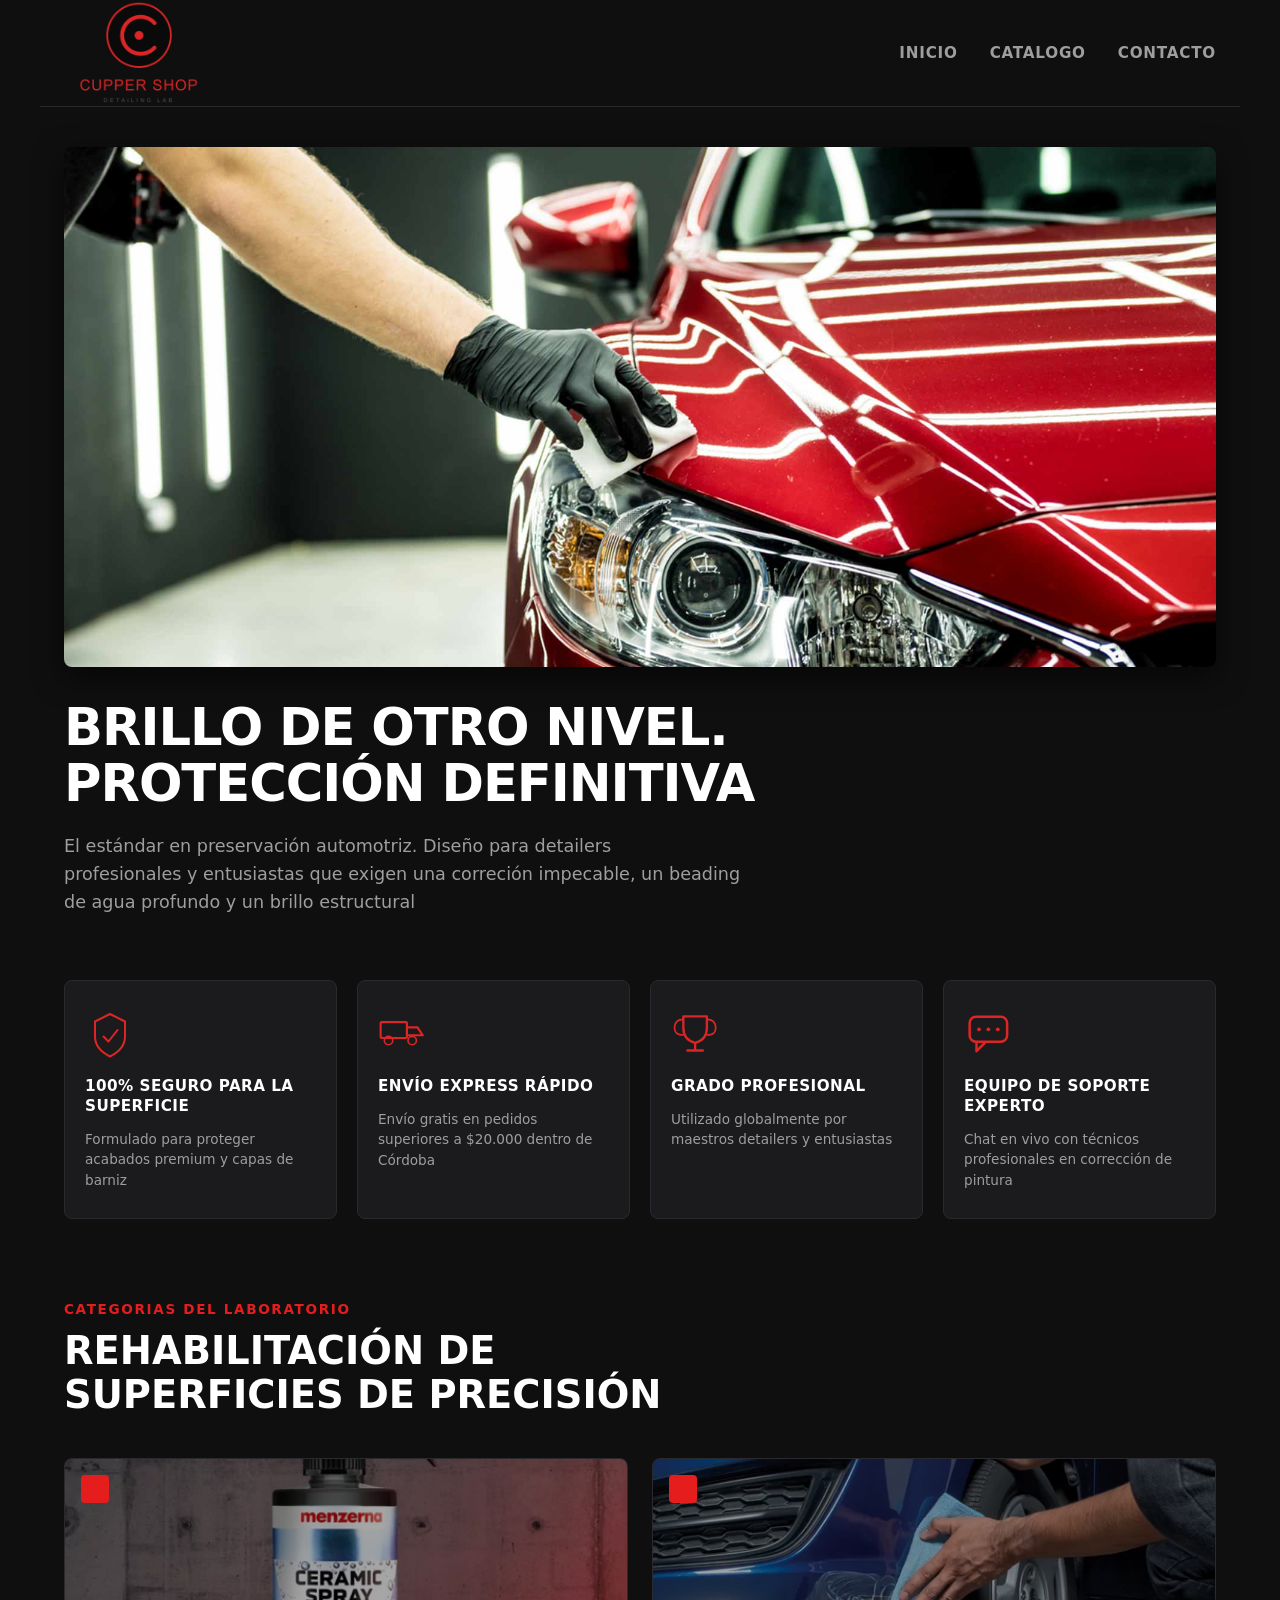
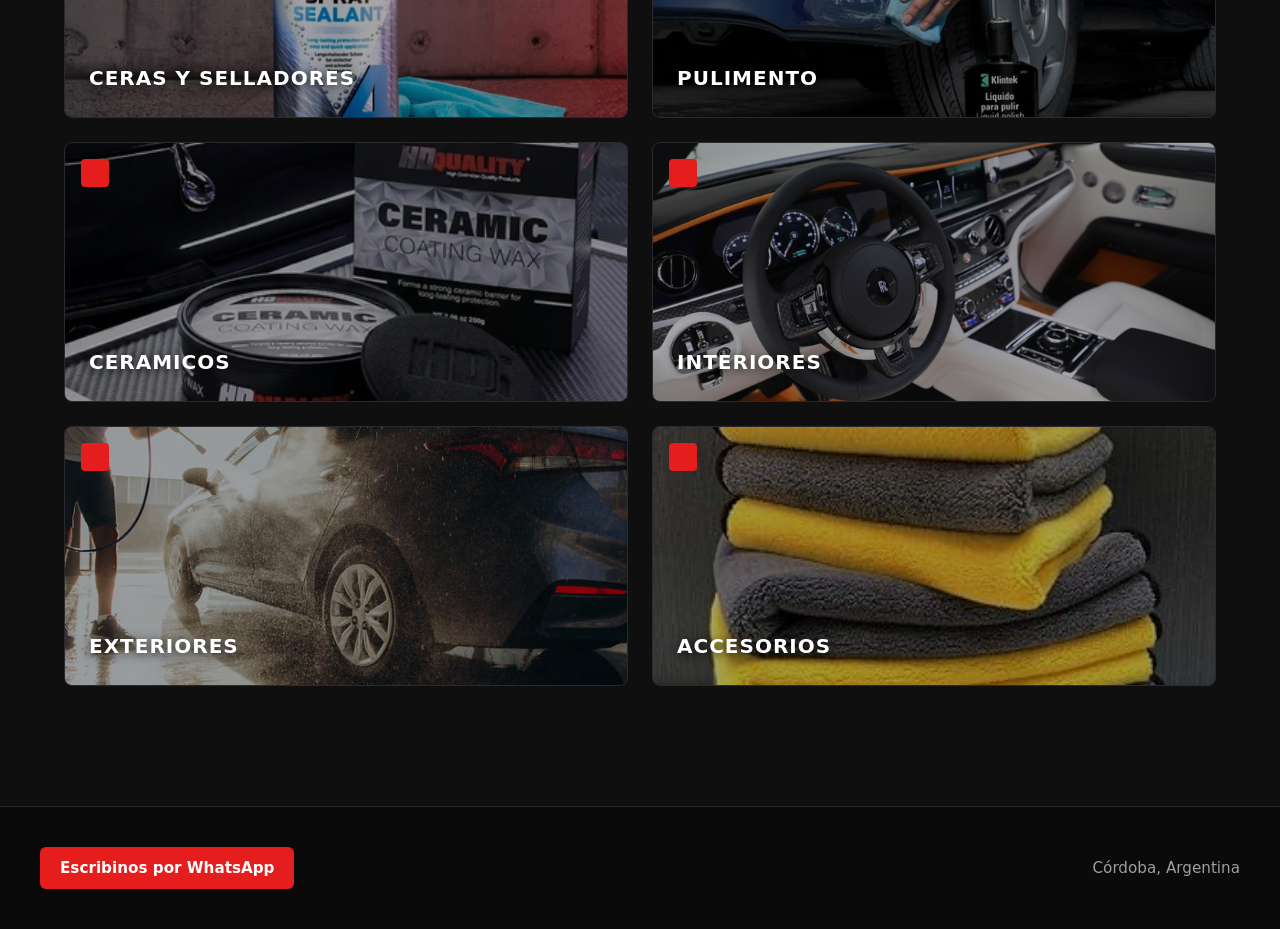
<file: index.html>
<!DOCTYPE html>
<html lang="es">

<head>
    <meta charset="UTF-8">
    <meta name="viewport" content="width=device-width, initial-scale=1.0">
    <title>Cupper Shop Detail | Inicio</title>
    <link rel="stylesheet" href="recursos/css/index.css">
</head>

<body>
    <header class="cabecera-principal">
        <a href="./index.html">
            <img src="./recursos/imagenes/logo.png" alt="logo Cupper Shop Detail" width="150">
        </a>

        <nav aria-label="Menú principal">
            <a href="./index.html">Inicio</a>
            <a href="./catalogo.html">Catalogo</a>
            <a href="./contacto.html">Contacto</a>
        </nav>
    </header>

    <main class="contenido_principal">
        <img src="./recursos/imagenes/car_detailing.jpg" alt="Detailer con guantes puliendo la optica de un auto rojo" width="1000">
        <h1>BRILLO DE OTRO NIVEL.<br>PROTECCIÓN DEFINITIVA</h1>

        <p>El estándar en preservación automotriz. Diseño para detailers<br>
            profesionales y entusiastas que exigen una correción impecable, un beading<br>
            de agua profundo y un brillo estructural
        </p>
        <section >
            <article class="a1">
                <img src="./recursos/imagenes/icono-seguridad.svg" alt="" width="50">
                <h2>100% SEGURO PARA LA SUPERFICIE</h2>
                <p>Formulado para proteger acabados premium y capas de barniz</p>
            </article>
            <article class="a2">
                <img src="./recursos/imagenes/icono-envio.svg" alt="" width="50">
                <h2>ENVÍO EXPRESS RÁPIDO</h2>
                <p>Envío gratis en pedidos superiores a $20.000 dentro de Córdoba</p>
            </article>
            <article class="a3">
                <img src="./recursos/imagenes/icono-profesional.svg" alt="" width="50">
                <h2>GRADO PROFESIONAL</h2>
                <p>Utilizado globalmente por maestros detailers y entusiastas</p>
            </article>
            <article class="a4">
                <img src="./recursos/imagenes/icono-soporte.svg" alt="" width="50">
                <h2>EQUIPO DE SOPORTE EXPERTO</h2>
                <p>Chat en vivo con técnicos profesionales en corrección de pintura</p>
            </article>
        </section>

        <section>
            <P>Categorias del Laboratorio</P>
            <h2>REHABILITACIÓN DE<BR>
                SUPERFICIES DE PRECISIÓN</h2>
            <article class="Ceras-selladores">
                <a href="./catalogo.html?categoria=Ceras+y+selladores">
                    <img src="./recursos/imagenes/sellador.png" alt="Rociador de sellador cerámico junto a un paño de microfibra" width="150">
                </a>
                <h3>Ceras y selladores</h3>
            </article>
            <article class="pulimiento">
                <a href="./catalogo.html">
                    <img src="./recursos/imagenes/pulimento.png" alt="Aplicando pulimento en la carrocería de un auto azul" width="150">
                </a>
                <h3>Pulimento</h3>
            </article>
            <article class="ceramicos">
                <a href="./catalogo.html">
                    <img src="./recursos/imagenes/ceramico.png" alt="Lata de recubrimiento cerámico sobre el baúl de un auto" width="150">
                </a>
                <h3>Ceramicos</h3>
            </article>
            <article class="interiores">
                <a href="./catalogo.html?categoria=Interiores">
                    <img src="./recursos/imagenes/interiores.png" alt="Interior de un auto con tablero y volante detallados" width="150">
                </a>
                <h3>Interiores</h3>
            </article>
            <article class="exteriores">
                <a href="./catalogo.html?categoria=Exteriores">
                    <img src="./recursos/imagenes/exterior.png" alt="Persona lavando el exterior de un auto" width="150">
                </a>
                <h3>Exteriores</h3>
            </article>
            <article class="accesorios">
                <a href="./catalogo.html">
                    <img src="./recursos/imagenes/accesorios.png" alt="Pila de paños de microfibra grises y amarillos" width="150">
                </a>
                <h3>Accesorios</h3>
            </article>

        </section>

    </main>

    <footer class="pie-principal">
        <ul>
            <li>
                
             <a class="contacto-whatsapp" href="https://wa.me?tel=1111111" aria-label="ir a whatsapp">  Escribinos por WhatsApp</a>
              
            </li>
            <li>
                Córdoba, Argentina
            </li>
        </ul>
    </footer>
</body>

</html>
</file>
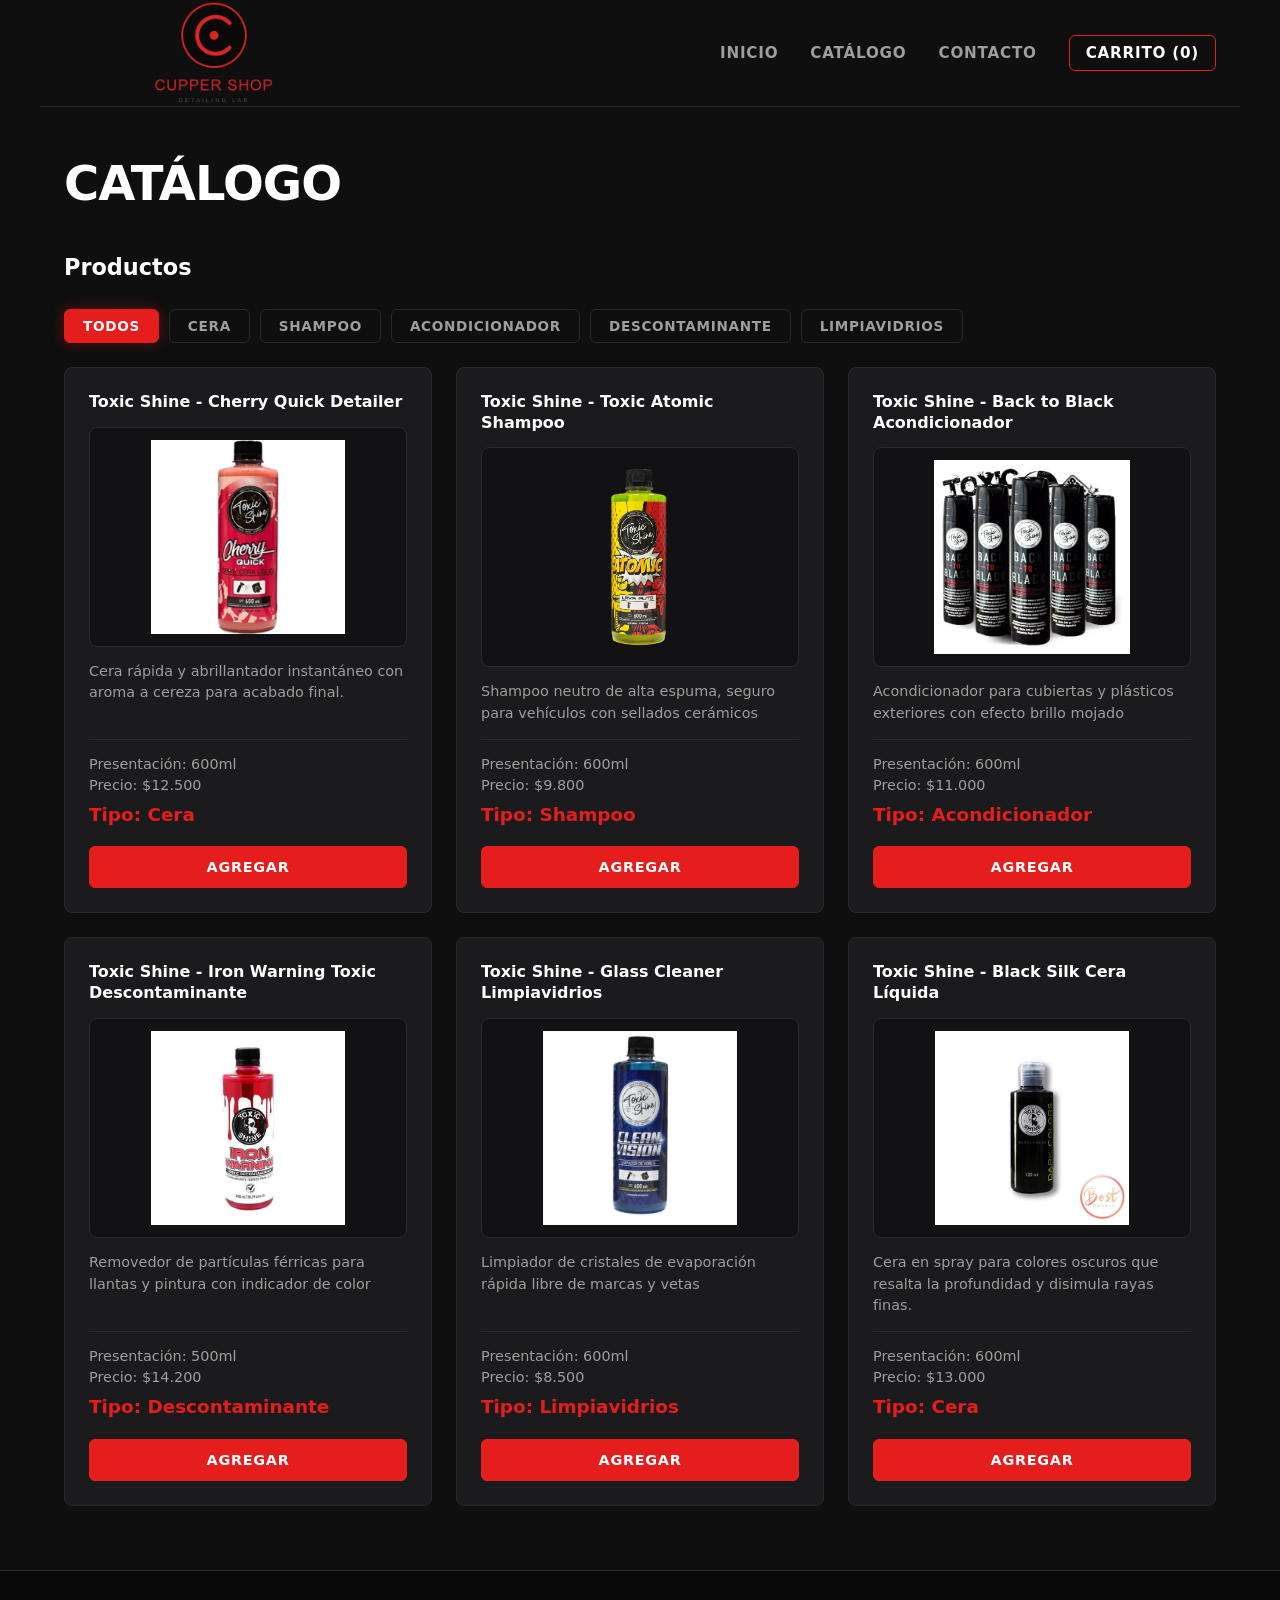
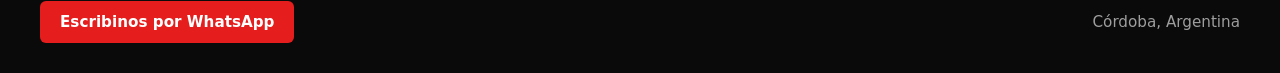
<file: catalogo.html>
<!DOCTYPE html>
<html lang="es">

<head>
    <meta charset="UTF-8">
    <meta name="viewport" content="width=device-width, initial-scale=1.0">
    <title>Cupper Shop Detail | Catálogo</title>
    <link rel="stylesheet" href="recursos/css/catalogo.css">
    <link rel="stylesheet" href="recursos/css/carrito.css">
    <script type="module" src="./recursos/js/index.js"> </script>
</head>

<body>
    <header class="cabecera-principal">
        <a href="./index.html">
            <img src="./recursos/imagenes/logo.png" alt="Logo Cupper Shop Detail" width="150">           
        </a>

        <nav>
            <a href="./index.html">Inicio</a>
            <a href="./catalogo.html">Catálogo</a>
            <a href="./contacto.html">Contacto</a>
             <button type="button" id="btn-carro" class="carrito">
                Carrito (<span id="contador">0</span>)
            </button>
        </nav>
    </header>

    <main class="contenido_principal">
        <h1>Catálogo</h1>

        <section>
            <h2>Productos</h2>
         <div id="filtros" role="group" aria-label="Filtrar productos por tipo"></div>
         <div id="contenedor-productos"></div>
        </section>
    </main>

    <footer>
        <ul>
            <li>
                <a class="contacto-whatsapp" href="https://wa.me?tel=3512288861" aria-label="ir a whatsapp"> Escribinos por
                    WhatsApp</a>
            </li>
            <li>
                Córdoba, Argentina
            </li>
        </ul>
    </footer>
</body>
</file>
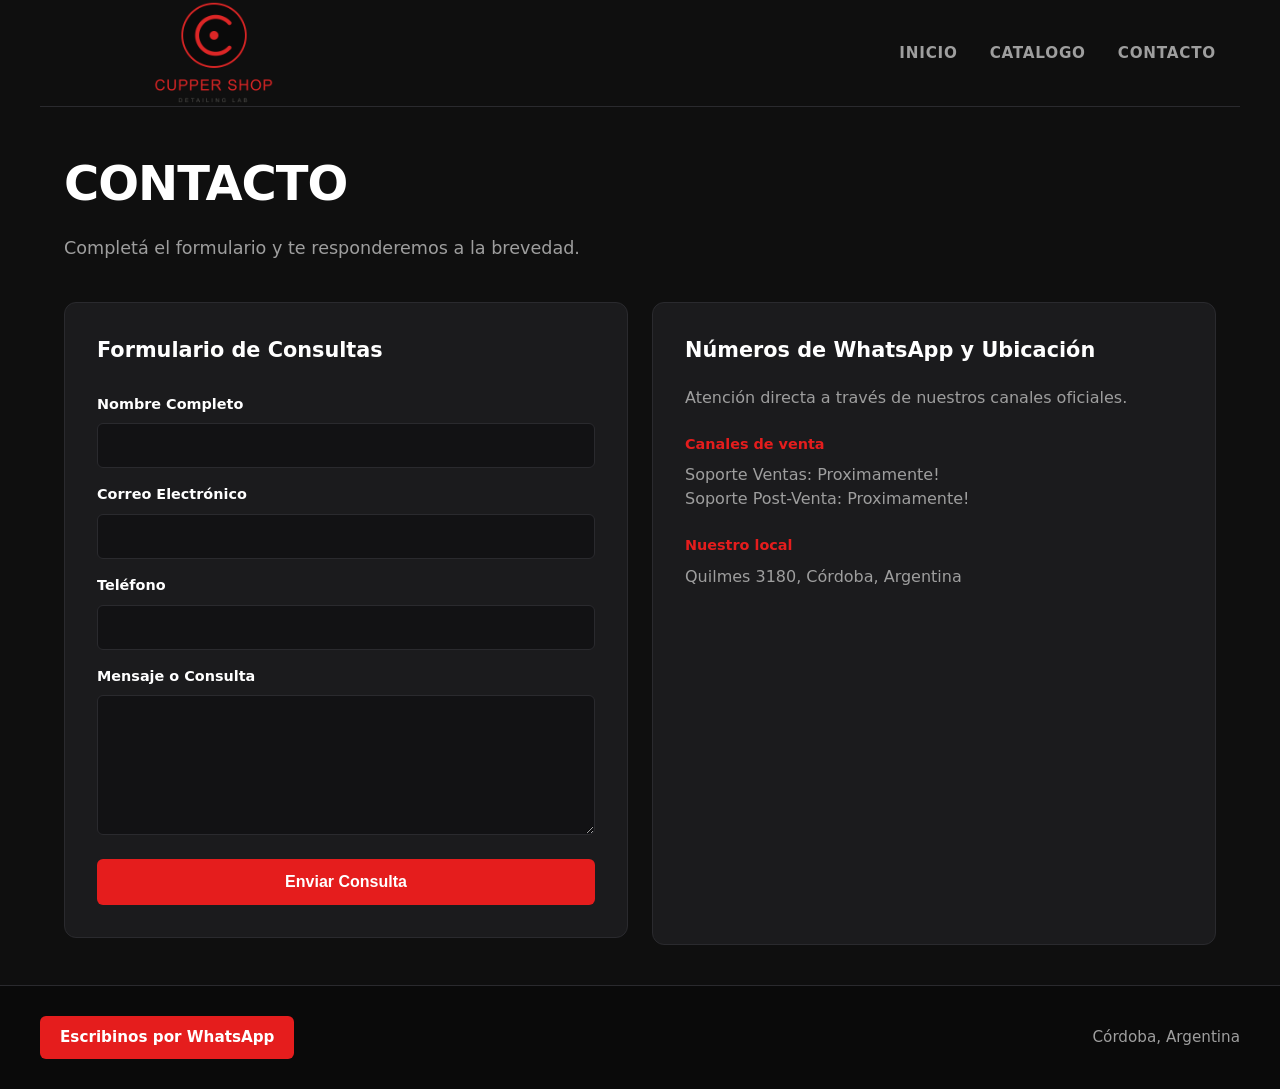
<file: contacto.html>
<!DOCTYPE html>
<html lang="es">

<head>
    <meta charset="UTF-8">
    <meta name="viewport" content="width=device-width, initial-scale=1.0">
    <title>Cupper Shop Detail | Contacto</title>
    <link rel="stylesheet" href="recursos/css/contacto.css">
    <script type="module" src="recursos/js/contacto.js"></script>
</head>

<body>
    <header class="cabecera-principal">
        <a href="./index.html">
            <img src="./recursos/imagenes/logo.png" alt="logo Cupper Shop Detail" width="150">
        </a>

        <nav aria-label="Menú principal">
            <a href="./index.html">Inicio</a>
            <a href="./catalogo.html">Catalogo</a>
            <a href="./contacto.html">Contacto</a>
        </nav>
    </header>

    <main class="contenido_principal">
        <h1>Contacto</h1>
        <p>Completá el formulario y te responderemos a la brevedad.</p>

        <section>
            <h2>Formulario de Consultas</h2>
            <form id="form-contacto" action="./contacto.html" method="post">
                <label for="id-nombre">Nombre Completo</label>
                <input type="text" name="nombre" id="id-nombre">

                <label for="id-email">Correo Electrónico</label>
                <input type="email" name="email" id="id-email">

                <label for="id-telefono">Teléfono</label>
                <input type="tel" name="telefono" id="id-telefono">

                <label for="id-mensaje">Mensaje o Consulta</label>
                <textarea name="mensaje" id="id-mensaje"></textarea>

                <input type="submit" value="Enviar Consulta">
            </form>
        </section>

        <section>
            <h2>Números de WhatsApp y Ubicación</h2>
            <p>Atención directa a través de nuestros canales oficiales.</p>

            <h3>Canales de venta</h3>
            <ul>
                <li><p>Soporte Ventas: Proximamente! </p></li>
                <li><p>Soporte Post-Venta: Proximamente! </p></li>
            </ul>

            <h3>Nuestro local</h3>
            <p>Quilmes 3180, Córdoba, Argentina</p>

            <iframe
                src="https://www.google.com/maps/embed?pb=!1m18!1m12!1m3!1d3403.869940898011!2d-64.16043096814!3d-31.445247293003!2m3!1f0!2f0!3f0!3m2!1i1024!2i768!4f13.1!3m3!1m2!1s0x9432a2d7078c5dbb%3A0x95d56aa3c434e879!2sQuilmes%203180%2C%20X5000%20C%C3%B3rdoba!5e0!3m2!1ses-419!2sar!4v1789662490758!5m2!1ses-419!2sar"
                width="600" height="450" style="border:0;" allowfullscreen="" loading="lazy"
                referrerpolicy="strict-origin-when-cross-origin"></iframe>
        </section>
    </main>

    <footer class="pie-principal">
        <ul>
            <li>
            <a class="contacto-whatsapp" href="https://wa.me?tel=1111111" aria-label="ir a whatsapp">  Escribinos por WhatsApp</a>
            </li>
            <li>
                Córdoba, Argentina
            </li>
        </ul>
    </footer>
</body>

</html>
</file>
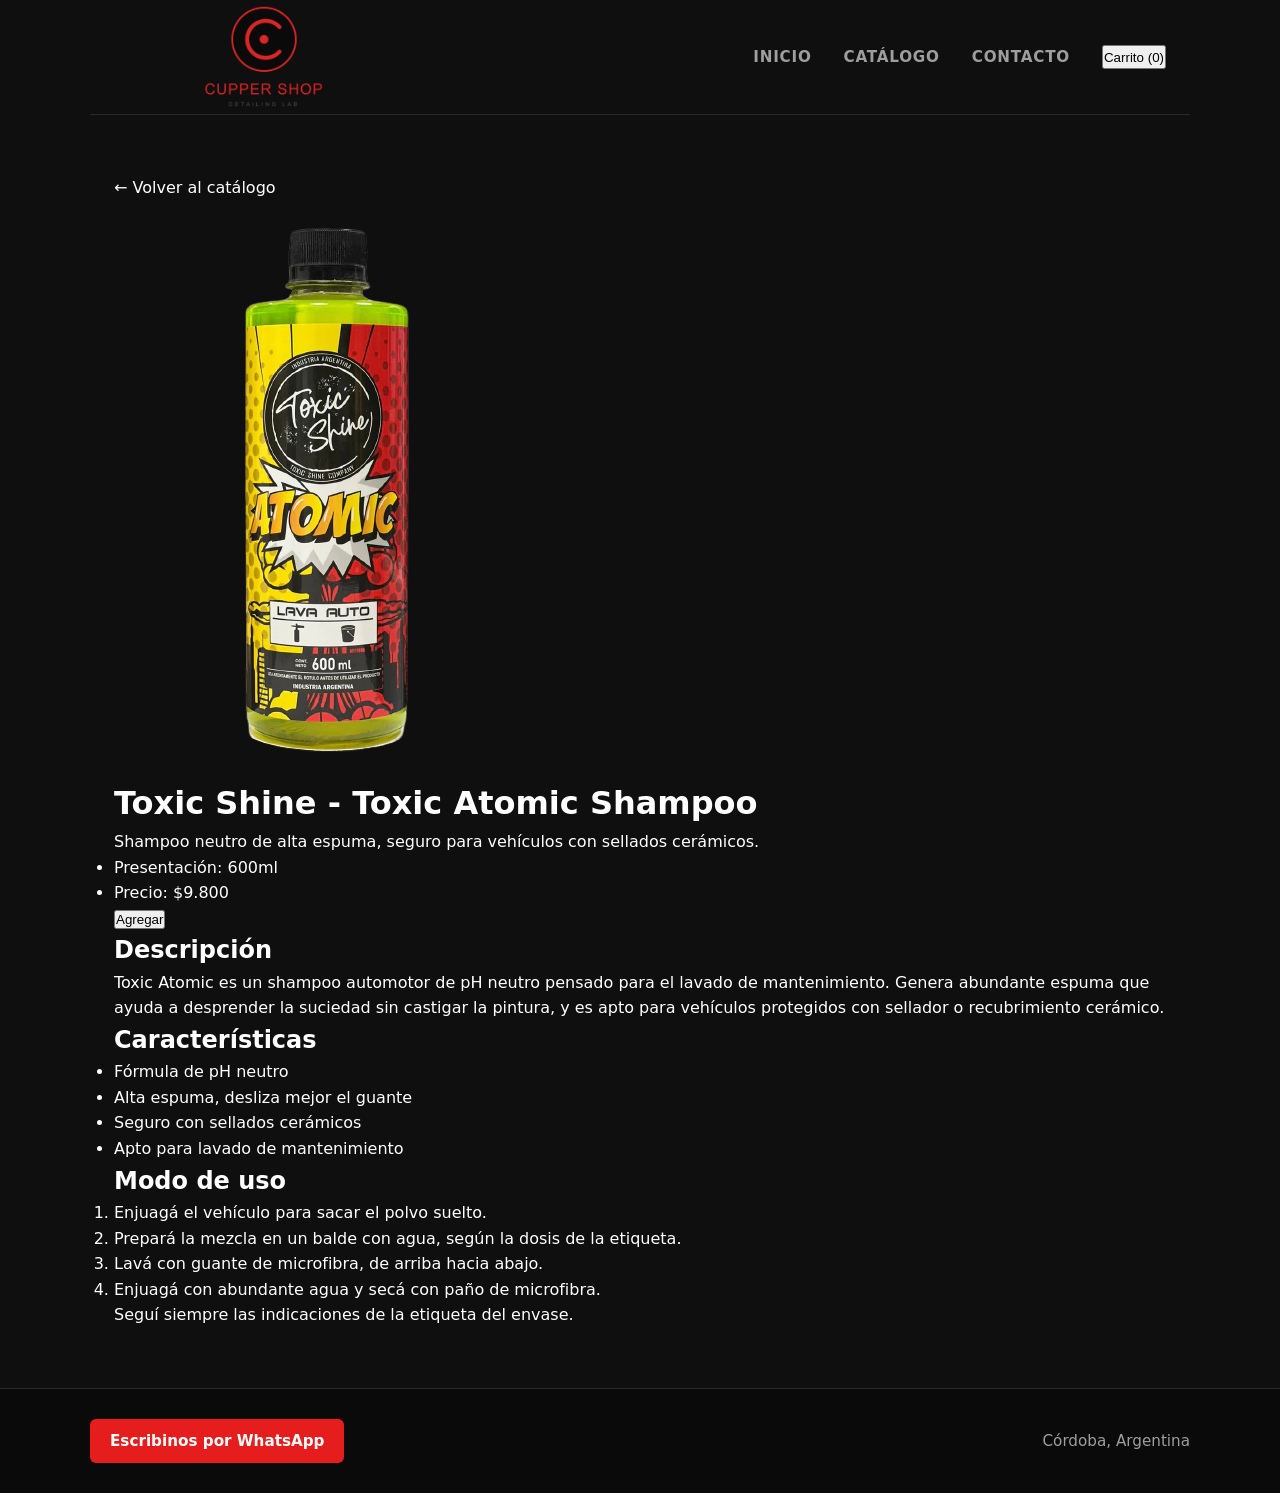
<file: producto_atomic_toxic.html>
<!DOCTYPE html>
<html lang="es">

<head>
    <meta charset="UTF-8">
    <meta name="viewport" content="width=device-width, initial-scale=1.0">
    <title>Toxic Atomic Shampoo | Cupper Shop Detail</title>
   
    <link rel="stylesheet" href="recursos/css/producto.css">
   
</head>

<body>
    <header class="cabecera-principal">
        <a href="./index.html">
            <img src="./recursos/imagenes/logo.png" alt="Logo Cupper Shop Detail" width="150">
        </a>

        <nav>
            <a href="./index.html">Inicio</a>
            <a href="./catalogo.html">Catálogo</a>
            <a href="./contacto.html">Contacto</a>
            <button type="button" id="btn-carro" class="carrito">
                Carrito (<span id="contador">0</span>)
            </button>
        </nav>
    </header>

    <main class="contenido_principal">
        <p class="migas"><a href="./catalogo.html">← Volver al catálogo</a></p>

        <div class="ficha">
            <div class="ficha-grid">
                <div class="ficha-imagen">
                    <img src="./recursos/imagenes/toxic-atomic.jpg" alt="Toxic Shine Toxic Atomic Shampoo">
                </div>

                <div class="ficha-info">
                    <h1>Toxic Shine - Toxic Atomic Shampoo</h1>
                    <p class="resumen">Shampoo neutro de alta espuma, seguro para vehículos con sellados cerámicos.</p>

                    <ul class="datos">
                        <li>Presentación: 600ml</li>
                        <li class="precio">Precio: $9.800</li>
                    </ul>

                    <button type="button" class="btn-agregar" data-id="2">Agregar</button>
                </div>
            </div>
        </div>

        <div class="detalle">
            <section class="bloque">
                <h2>Descripción</h2>
                <p>
                    Toxic Atomic es un shampoo automotor de pH neutro pensado para el lavado de mantenimiento.
                    Genera abundante espuma que ayuda a desprender la suciedad sin castigar la pintura, y es apto
                    para vehículos protegidos con sellador o recubrimiento cerámico.
                </p>
            </section>

            <section class="bloque">
                <h2>Características</h2>
                <ul class="lista">
                    <li>Fórmula de pH neutro</li>
                    <li>Alta espuma, desliza mejor el guante</li>
                    <li>Seguro con sellados cerámicos</li>
                    <li>Apto para lavado de mantenimiento</li>
                </ul>
            </section>

            <section class="bloque">
                <h2>Modo de uso</h2>
                <ol class="pasos">
                    <li>Enjuagá el vehículo para sacar el polvo suelto.</li>
                    <li>Prepará la mezcla en un balde con agua, según la dosis de la etiqueta.</li>
                    <li>Lavá con guante de microfibra, de arriba hacia abajo.</li>
                    <li>Enjuagá con abundante agua y secá con paño de microfibra.</li>
                </ol>
                <p class="aviso">Seguí siempre las indicaciones de la etiqueta del envase.</p>
            </section>
        </div>
    </main>

    <footer>
        <ul>
            <li>
                <a class="contacto-whatsapp" href="https://wa.me?tel=1111111" aria-label="ir a whatsapp"> Escribinos por
                    WhatsApp</a>
            </li>
            <li>
                Córdoba, Argentina
            </li>
        </ul>
    </footer>
</body>

</html>
</file>
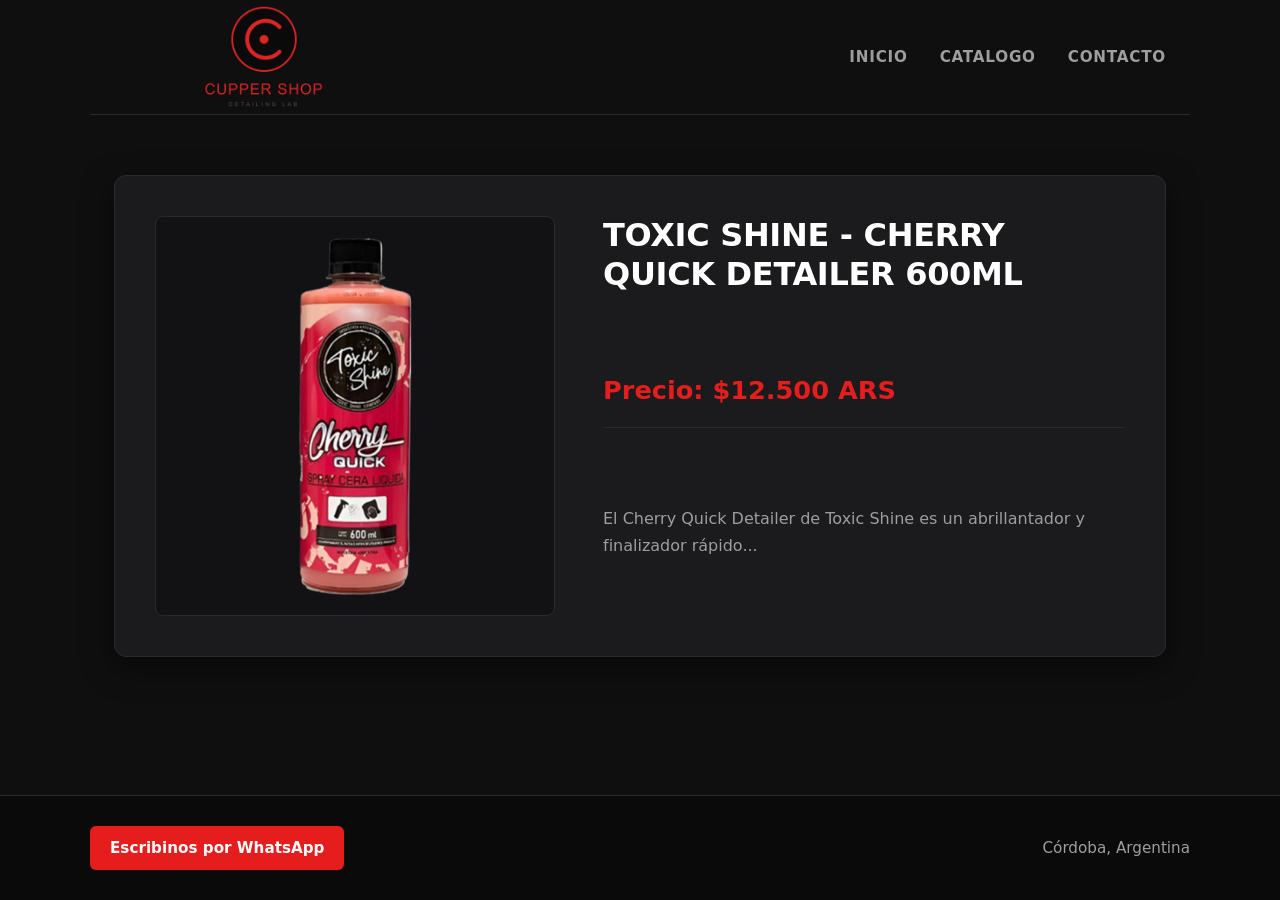
<file: producto_cherry_toxic.html>
<!DOCTYPE html>
<html lang="es">

<head>
    <meta charset="UTF-8">
    <meta name="viewport" content="width=device-width, initial-scale=1.0">
    <title>Cupper Shop Detail | Toxic Shine - Cherry Quick Detailer</title>
    <link rel="stylesheet" href="recursos/css/producto.css">
</head>

<body>
    <header>
        <a href="./index.html">
            <img src="./recursos/imagenes/logo.png" alt="Logo Cupper Shop Detail" width="150">
        </a>

        <nav aria-label="Menú principal">
            <a href="./index.html">Inicio</a>
            <a href="./catalogo.html">Catalogo</a>
            <a href="./contacto.html">Contacto</a>
        </nav>
    </header>

    <main>
        <article>

            <h1>Toxic Shine - Cherry Quick Detailer 600ml</h1>
            
            <img src="./recursos/imagenes/cherry-detailer.png" alt="Toxic Shine Cherry Quick Detailer 600ml"
                width="300">

            <p class="precio"><strong>Precio: $12.500 ARS</strong></p>
            <p class="descripcion">
                El Cherry Quick Detailer de Toxic Shine es un abrillantador y finalizador rápido...
            </p>
        </article>
    </main>

    <footer>
        <ul>
            <li>
                <a href="" target="_blank">
                    Escribinos por WhatsApp
                </a>
            </li>
            <li>
                Córdoba, Argentina
            </li>
        </ul>
    </footer>
</body>
</file>
<file: recursos/css/index.css>
:root {
    --color-bg-principal: #0F0F0F;
    --color-bg-tarjeta: #1B1B1D;
    --color-bg-hover: #242428;
    --color-primario: #E51D1D;
    --color-primario-hover: #C81515;
    --color-texto-blanco: #FFFFFF;
    --color-texto-gris: #9E9E9E;
    --color-borde: #2A2A2E;
    --fuente-principal: system-ui, -apple-system, BlinkMacSystemFont, 'Segoe UI', Roboto, Oxygen, Ubuntu, Cantarell, sans-serif;
    --max-width: 1200px;
}

* {
    margin: 0;
    padding: 0;
    box-sizing: border-box;
}

body {
    background-color: var(--color-bg-principal);
    color: var(--color-texto-blanco);
    font-family: var(--fuente-principal);
    line-height: 1.5;
   
}

a {
    color: inherit;
    text-decoration: none;
    transition: color 0.2s ease, opacity 0.2s ease;
}

img {
    max-width: 100%;
    height: auto;
    display: block;
}

/* --- header --- */
.cabecera-principal {
    max-width: var(--max-width);
    margin: 0 auto;
    padding: 20px 24px;
    display: flex;
    justify-content: space-between;
    align-items: center;
    border-bottom: 1px solid var(--color-borde);
}

.cabecera-principal nav {
    display: flex;
    gap: 32px;
}

.cabecera-principal nav a {
    font-size: 0.95rem;
    font-weight: 600;
    text-transform: uppercase;
    letter-spacing: 0.05em;
    color: var(--color-texto-gris);
}

.cabecera-principal nav a:hover {
    color: var(--color-texto-blanco);
}
.cabecera-principal > a {
    display: inline-flex;
    align-items: center;
    position: relative;
   
}

.cabecera-principal > a img {
    transform: scale(2);
}

/* ---- contenido main ---*/
.contenido_principal {
    max-width: var(--max-width);
    margin: 0 auto;
    padding: 40px 24px;
}

.contenido_principal > img {
    width: 100%;
    max-height: 520px;
    object-fit: cover;
    border-radius: 8px;
    margin-bottom: 32px;
    box-shadow: 0 10px 30px rgba(0, 0, 0, 0.6);
}

.contenido_principal > h1 {
    font-size: clamp(2rem, 4vw, 3.2rem);
    font-weight: 900;
    line-height: 1.1;
    letter-spacing: -0.02em;
    text-transform: uppercase;
    margin-bottom: 20px;
}

.contenido_principal > p {
    color: var(--color-texto-gris);
    font-size: 1.1rem;
    max-width: 780px;
    margin-bottom: 64px;
    line-height: 1.6;
}

.contenido_principal > section:nth-of-type(1) {
    display: grid;
    grid-template-columns: repeat(4, 1fr);
    gap: 20px;
    margin-bottom: 80px;
}

.contenido_principal > section:nth-of-type(1) article {
    background-color: var(--color-bg-tarjeta);
    border: 1px solid var(--color-borde);
    border-radius: 8px;
    padding: 28px 20px;
    display: flex;
    flex-direction: column;
    align-items: flex-start;
    transition: transform 0.2s ease, border-color 0.2s ease;
}

.contenido_principal > section:nth-of-type(1) article:hover {
    transform: translateY(-4px);
    border-color: #404044;
}

.contenido_principal > section:nth-of-type(1) article img {
    margin-bottom: 18px;
}

.contenido_principal > section:nth-of-type(1) h2 {
    font-size: 0.95rem;
    font-weight: 800;
    letter-spacing: 0.03em;
    margin-bottom: 12px;
    line-height: 1.3;
}

.contenido_principal > section:nth-of-type(1) p {
    font-size: 0.85rem;
    color: var(--color-texto-gris);
    line-height: 1.5;
}

.contenido_principal > section:nth-of-type(2) {
    display: grid;
    grid-template-columns: repeat(2, 1fr);
    gap: 24px;
    margin-bottom: 80px;
}

.contenido_principal > section:nth-of-type(2) > p {
    grid-column: 1 / -1;
    color: var(--color-primario);
    font-size: 0.85rem;
    font-weight: 800;
    letter-spacing: 0.12em;
    text-transform: uppercase;
    margin-bottom: -14px;
}

.contenido_principal > section:nth-of-type(2) > h2 {
    grid-column: 1 / -1;
    font-size: clamp(1.8rem, 3vw, 2.5rem);
    font-weight: 900;
    line-height: 1.15;
    text-transform: uppercase;
    margin-bottom: 16px;
}

.contenido_principal > section:nth-of-type(2) article {
    position: relative;
    background-color: var(--color-bg-tarjeta);
    border: 1px solid var(--color-borde);
    border-radius: 8px;
    overflow: hidden;
    min-height: 260px;
    display: flex;
    align-items: flex-end;
    transition: border-color 0.25s ease;
}

.contenido_principal > section:nth-of-type(2) article:hover {
    border-color: var(--color-primario);
}

.contenido_principal > section:nth-of-type(2) article a {
    position: absolute;
    top: 0;
    left: 0;
    width: 100%;
    height: 100%;
    display: block;
    z-index: 1;
}

.contenido_principal > section:nth-of-type(2) article a img {
    width: 100%;
    height: 100%;
    object-fit: cover;
    filter: brightness(0.65);
    transition: transform 0.4s ease, filter 0.4s ease;
}

.contenido_principal > section:nth-of-type(2) article:hover a img {
    transform: scale(1.05);
    filter: brightness(0.8);
}

.contenido_principal > section:nth-of-type(2) article h3 {
    position: relative;
    z-index: 2;
    padding: 24px;
    font-size: 1.25rem;
    font-weight: 800;
    text-transform: uppercase;
    letter-spacing: 0.05em;
    color: var(--color-texto-blanco);
    pointer-events: none;
    text-shadow: 0 2px 10px rgba(0, 0, 0, 0.8);
}

.contenido_principal > section:nth-of-type(2) article::before {
    content: "";
    position: absolute;
    top: 16px;
    left: 16px;
    width: 28px;
    height: 28px;
    background-color: var(--color-primario);
    border-radius: 4px;
    z-index: 2;
    pointer-events: none;
}

/* ---- footer ---*/
.pie-principal {
    background-color: #0A0A0A;
    border-top: 1px solid var(--color-borde);
    padding: 40px 24px;
}

.pie-principal ul {
    max-width: var(--max-width);
    margin: 0 auto;
    list-style: none;
    display: flex;
    justify-content: space-between;
    align-items: center;
}

.pie-principal li {
    color: var(--color-texto-gris);
    font-size: 0.95rem;
}

.pie-principal a {
    display: inline-block;
    background-color: var(--color-primario);
    color: var(--color-texto-blanco);
    font-weight: 700;
    padding: 10px 20px;
    border-radius: 6px;
    transition: background-color 0.2s ease;
}

.pie-principal a:hover {
    background-color: var(--color-primario-hover);
}

/* -- responsive ----*/
@media (max-width: 992px) {
    .contenido_principal > section:nth-of-type(1) {
        grid-template-columns: repeat(2, 1fr);
    }
}

@media (max-width: 650px) {
    .cabecera-principal {
        flex-direction: column;
        gap: 16px;
    }

    .contenido_principal > section:nth-of-type(1) {
        grid-template-columns: 1fr;
    }

    .contenido_principal > section:nth-of-type(2) {
        grid-template-columns: 1fr;
    }

    .pie-principal ul {
        flex-direction: column;
        gap: 20px;
        text-align: center;
    }
}
</file>
<file: recursos/css/catalogo.css>
:root {
    --color-bg-principal: #0F0F0F;
    --color-bg-tarjeta: #1B1B1D;
    --color-primario: #E51D1D;
    --color-primario-hover: #C81515;
    --color-texto-blanco: #FFFFFF;
    --color-texto-gris: #9E9E9E;
    --color-borde: #2A2A2E;
    --fuente-principal: system-ui, -apple-system, BlinkMacSystemFont, 'Segoe UI', Roboto, Oxygen, Ubuntu, Cantarell, sans-serif;
    --max-width: 1200px;
}

* {
    margin: 0;
    padding: 0;
    box-sizing: border-box;
}

body {
    background-color: var(--color-bg-principal);
    color: var(--color-texto-blanco);
    font-family: var(--fuente-principal);
    line-height: 1.5;
    min-height: 100vh;
    display: flex;
    flex-direction: column;
}

a {
    color: inherit;
    text-decoration: none;
    transition: color 0.2s ease, background-color 0.2s ease;
}

img {
    max-width: 100%;
    height: auto;
    display: block;
}

/* ---- header ------*/
.cabecera-principal {
    max-width: var(--max-width);
    width: 100%;
    margin: 0 auto;
    padding: 20px 24px;
    display: flex;
    justify-content: space-between;
    align-items: center;
    border-bottom: 1px solid var(--color-borde);
}

.cabecera-principal > a img {
    transform: scale(2);
    transform-origin: left center;
}

.cabecera-principal nav {
    display: flex;
    gap: 32px;
}

.cabecera-principal nav a {
    font-size: 0.95rem;
    font-weight: 600;
    text-transform: uppercase;
    letter-spacing: 0.05em;
    color: var(--color-texto-gris);
}

.cabecera-principal nav a:hover {
    color: var(--color-texto-blanco);
}

/* ----- contenido main ----- */
.contenido_principal {
    max-width: var(--max-width);
    width: 100%;
    margin: 0 auto;
    padding: 40px 24px;
    flex: 1;
}

.contenido_principal > h1 {
    font-size: clamp(2rem, 4vw, 3rem);
    font-weight: 900;
    text-transform: uppercase;
    letter-spacing: -0.02em;
    margin-bottom: 32px;
}

.contenido_principal h2 {
    font-size: 1.4rem;
    font-weight: 800;
    margin-bottom: 24px;
}

.contenido_principal section > div {
    display: grid;
    grid-template-columns: repeat(3, 1fr);
    gap: 24px;
    margin-bottom: 24px;
}

/* ---- cada uno de los productos ---*/
.contenido_principal article {
    background-color: var(--color-bg-tarjeta);
    border: 1px solid var(--color-borde);
    border-radius: 8px;
    padding: 24px;
    display: flex;
    flex-direction: column;
    gap: 14px;
    transition: transform 0.2s ease, border-color 0.2s ease;
}

.contenido_principal article:hover {
    transform: translateY(-4px);
    border-color: var(--color-primario);
}

.contenido_principal article h3 {
    font-size: 1rem;
    font-weight: 800;
    line-height: 1.3;
}

.contenido_principal article img {
    width: 100%;
    height: 220px;
    object-fit: contain;
    background-color: #121214;
    border: 1px solid var(--color-borde);
    border-radius: 8px;
    padding: 12px;
}

.contenido_principal article p {
    color: var(--color-texto-gris);
    font-size: 0.9rem;
    flex: 1;
}

.contenido_principal article ul {
    list-style: none;
    border-top: 1px solid var(--color-borde);
    padding-top: 14px;
    font-size: 0.9rem;
    color: var(--color-texto-gris);
}

.contenido_principal article li:last-child {
    color: var(--color-primario);
    font-size: 1.15rem;
    font-weight: 800;
    margin-top: 4px;
}



/* ....   boton agregar al carro   .... */
.btn-agregar {
    width: 100%;
    margin-top: 4px;
    padding: 12px 20px;
    background-color: var(--color-primario);
    color: var(--color-texto-blanco);
    border: 1px solid var(--color-primario);
    border-radius: 6px;
    font-family: var(--fuente-principal);
    font-size: 0.9rem;
    font-weight: 700;
    text-transform: uppercase;
    letter-spacing: 0.05em;
    cursor: pointer;
    transition: background-color 0.2s ease, transform 0.15s ease,
                box-shadow 0.2s ease;
}

.btn-agregar:hover {
    background-color: var(--color-primario-hover);
    box-shadow: 0 0 14px rgba(229, 29, 29, 0.35);
}

.btn-agregar:active {
    transform: scale(0.97);
}

.btn-agregar:focus-visible {
    outline: 2px solid var(--color-texto-blanco);
    outline-offset: 2px;
}

.btn-agregar.agregado {
    background-color: transparent;
    color: var(--color-primario);
    box-shadow: none;
}


/* ---- footer ---*/
footer {
    background-color: #0A0A0A;
    border-top: 1px solid var(--color-borde);
    padding: 30px 24px;
}

footer ul {
    max-width: var(--max-width);
    margin: 0 auto;
    list-style: none;
    display: flex;
    justify-content: space-between;
    align-items: center;
}

footer li {
    color: var(--color-texto-gris);
    font-size: 0.95rem;
}

footer a {
    display: inline-block;
    background-color: var(--color-primario);
    color: var(--color-texto-blanco);
    font-weight: 700;
    padding: 10px 20px;
    border-radius: 6px;
}

footer a:hover {
    background-color: var(--color-primario-hover);
}
/* ----responsive ----*/
@media (max-width: 992px) {
    .contenido_principal section > div {
        grid-template-columns: repeat(2, 1fr);
    }
}

@media (max-width: 650px) {
    .cabecera-principal {
        flex-direction: column;
        gap: 16px;
    }

    .contenido_principal section > div {
        grid-template-columns: 1fr;
    }

    footer ul {
        flex-direction: column;
        gap: 16px;
        text-align: center;
    }
}
</file>
<file: recursos/css/carrito.css>
/* ---- botón / enlace "Carrito" del header ---- */
.cabecera-principal nav {
    align-items: center;
}

.cabecera-principal nav .carrito {
    font-family: var(--fuente-principal);
    font-size: 0.95rem;
    font-weight: 700;
    text-transform: uppercase;
    letter-spacing: 0.05em;
    color: var(--color-texto-blanco);
    background-color: transparent;
    border: 1px solid var(--color-primario);
    border-radius: 6px;
    padding: 8px 16px;
    cursor: pointer;
    transition: background-color 0.2s ease, box-shadow 0.2s ease,
                transform 0.15s ease;
}

.cabecera-principal nav .carrito:hover {
    background-color: var(--color-primario);
    color: var(--color-texto-blanco);
    box-shadow: 0 0 14px rgba(229, 29, 29, 0.35);
}

.cabecera-principal nav .carrito:active {
    transform: scale(0.97);
}

.cabecera-principal nav .carrito:focus-visible {
    outline: 2px solid var(--color-texto-blanco);
    outline-offset: 2px;
}

.cabecera-principal nav .carrito #contador {
    font-weight: 800;
}

/* ---- filtro por tipo (catalogo.html) ----
   Se usa el id para pisar `section > div` (grilla de 3 columnas) de catalogo.css */
#filtros {
    display: flex;
    flex-wrap: wrap;
    gap: 10px;
    margin-bottom: 24px;
}

.btn-filtro {
    padding: 8px 18px;
    background-color: transparent;
    color: var(--color-texto-gris);
    border: 1px solid var(--color-borde);
    border-radius: 6px;
    font-family: var(--fuente-principal);
    font-size: 0.85rem;
    font-weight: 700;
    text-transform: uppercase;
    letter-spacing: 0.05em;
    cursor: pointer;
    transition: background-color 0.2s ease, color 0.2s ease,
                border-color 0.2s ease, box-shadow 0.2s ease,
                transform 0.15s ease;
}

.btn-filtro:hover {
    color: var(--color-texto-blanco);
    border-color: var(--color-primario);
}

.btn-filtro:active {
    transform: scale(0.97);
}

.btn-filtro:focus-visible {
    outline: 2px solid var(--color-texto-blanco);
    outline-offset: 2px;
}

.btn-filtro.activo {
    background-color: var(--color-primario);
    border-color: var(--color-primario);
    color: var(--color-texto-blanco);
    box-shadow: 0 0 14px rgba(229, 29, 29, 0.35);
}

/* ---- botones reutilizables de la página del carrito ---- */
.btn-primario,
.btn-secundario {
    display: inline-block;
    padding: 12px 20px;
    border-radius: 6px;
    font-family: var(--fuente-principal);
    font-size: 0.9rem;
    font-weight: 700;
    text-transform: uppercase;
    letter-spacing: 0.05em;
    text-align: center;
    cursor: pointer;
    transition: background-color 0.2s ease, color 0.2s ease,
                border-color 0.2s ease, box-shadow 0.2s ease,
                transform 0.15s ease;
}

.btn-primario {
    background-color: var(--color-primario);
    color: var(--color-texto-blanco);
    border: 1px solid var(--color-primario);
}

.btn-primario:hover {
    background-color: var(--color-primario-hover);
    box-shadow: 0 0 14px rgba(229, 29, 29, 0.35);
}

.btn-secundario {
    background-color: transparent;
    color: var(--color-texto-gris);
    border: 1px solid var(--color-borde);
}

.btn-secundario:hover {
    color: var(--color-texto-blanco);
    border-color: var(--color-primario);
}

.btn-primario:active,
.btn-secundario:active {
    transform: scale(0.97);
}

.btn-primario:focus-visible,
.btn-secundario:focus-visible {
    outline: 2px solid var(--color-texto-blanco);
    outline-offset: 2px;
}

/* ---- lista del carrito ----
   Se usan selectores con id / más específicos para pisar las reglas
   de catalogo.css (section > div en grilla, article como tarjeta, etc.) */
#contenedor-carrito {
    display: flex;
    flex-direction: column;
    gap: 16px;
}

.contenido_principal .item-carrito {
    display: grid;
    grid-template-columns: 88px 1fr auto auto auto auto;
    align-items: center;
    gap: 20px;
    padding: 16px 20px;
}

.contenido_principal .item-carrito:hover {
    transform: none;
}

.contenido_principal .item-carrito img {
    width: 88px;
    height: 88px;
    padding: 8px;
}

.item-nombre {
    font-size: 1rem;
    font-weight: 800;
    line-height: 1.3;
}

.item-precio {
    color: var(--color-texto-gris);
    font-size: 0.9rem;
    white-space: nowrap;
}

.item-subtotal {
    color: var(--color-primario);
    font-size: 1.1rem;
    font-weight: 800;
    white-space: nowrap;
    min-width: 110px;
    text-align: right;
}

/* selector de cantidad */
.item-carrito .cantidad {
    display: flex;
    align-items: center;
    gap: 10px;
    font-weight: 700;
}

.item-carrito .cantidad span {
    min-width: 24px;
    text-align: center;
}

.btn-cantidad {
    width: 32px;
    height: 32px;
    display: inline-flex;
    align-items: center;
    justify-content: center;
    background-color: transparent;
    color: var(--color-texto-blanco);
    border: 1px solid var(--color-borde);
    border-radius: 6px;
    font-family: var(--fuente-principal);
    font-size: 1.1rem;
    font-weight: 700;
    line-height: 1;
    cursor: pointer;
    transition: background-color 0.2s ease, border-color 0.2s ease,
                transform 0.15s ease;
}

.btn-cantidad:hover {
    background-color: var(--color-primario);
    border-color: var(--color-primario);
}

.btn-cantidad:active {
    transform: scale(0.92);
}

.btn-cantidad:focus-visible,
.btn-eliminar:focus-visible {
    outline: 2px solid var(--color-texto-blanco);
    outline-offset: 2px;
}

/* eliminar */
.btn-eliminar {
    background: none;
    border: none;
    padding: 6px 4px;
    color: var(--color-texto-gris);
    font-family: var(--fuente-principal);
    font-size: 0.8rem;
    font-weight: 700;
    text-transform: uppercase;
    letter-spacing: 0.05em;
    cursor: pointer;
    transition: color 0.2s ease;
}

.btn-eliminar:hover {
    color: var(--color-primario);
}

/* ---- resumen / total ---- */
#resumen {
    display: flex;
    justify-content: space-between;
    align-items: center;
    flex-wrap: wrap;
    gap: 16px;
    margin-top: 8px;
    padding: 20px 24px;
    background-color: var(--color-bg-tarjeta);
    border: 1px solid var(--color-borde);
    border-radius: 8px;
    font-size: 1.1rem;
    font-weight: 700;
}

/* sin esto, display:flex de arriba anularía el atributo hidden */
#resumen[hidden] {
    display: none;
}

#total {
    color: var(--color-primario);
    font-size: 1.5rem;
    font-weight: 900;
}

.acciones-carrito {
    display: flex;
    flex-wrap: wrap;
    gap: 12px;
}

/* ---- carrito vacío ---- */
.carrito-vacio {
    color: var(--color-texto-gris);
    padding: 24px;
    background-color: var(--color-bg-tarjeta);
    border: 1px solid var(--color-borde);
    border-radius: 8px;
    display: flex;
    flex-direction: column;
    align-items: flex-start;
    gap: 16px;
}



/* ---- formulario de finalizar compra ---- */
.form-compra {
    display: flex;
    align-items: center;
    flex-wrap: wrap;
    gap: 12px;
    margin-top: 16px;
    padding: 20px 24px;
    background-color: var(--color-bg-tarjeta);
    border: 1px solid var(--color-borde);
    border-radius: 8px;
}

.form-compra[hidden] {
    display: none;
}

.form-compra label {
    font-weight: 700;
    text-transform: uppercase;
    letter-spacing: 0.05em;
    font-size: 0.9rem;
}

.form-compra input[type="email"] {
    flex: 1;
    min-width: 220px;
    padding: 12px 14px;
    background-color: transparent;
    color: var(--color-texto-blanco);
    border: 1px solid var(--color-borde);
    border-radius: 6px;
    font-family: var(--fuente-principal);
    font-size: 0.95rem;
}

.form-compra input[type="email"]:focus-visible {
    outline: 2px solid var(--color-primario);
    outline-offset: 2px;
}

.form-compra button:disabled {
    opacity: 0.6;
    cursor: wait;
}

.estado-error {
    margin-top: 12px;
    color: var(--color-primario);
    font-weight: 700;
}

.compra-exitosa strong {
    color: var(--color-texto-blanco);
    font-size: 1.4rem;
}

/* ---- responsive ---- */
@media (max-width: 800px) {
    .contenido_principal .item-carrito {
        grid-template-columns: 72px 1fr auto;
        gap: 12px 16px;
    }

    .contenido_principal .item-carrito img {
        width: 72px;
        height: 72px;
        grid-row: span 3;
    }

    .item-nombre {
        grid-column: 2 / -1;
    }

    .item-precio {
        grid-column: 2;
    }

    .item-subtotal {
        grid-column: 3;
        grid-row: 2;
        min-width: 0;
        text-align: right;
    }

    .item-carrito .cantidad {
        grid-column: 2;
        grid-row: 3;
    }

    .btn-eliminar {
        grid-column: 3;
        grid-row: 3;
        justify-self: end;
    }
}

@media (max-width: 650px) {
    .cabecera-principal nav {
        flex-wrap: wrap;
        justify-content: center;
        gap: 16px;
    }

 .form-compra {
        flex-direction: column;
        align-items: stretch;
    }

    #resumen {
        flex-direction: column;
        align-items: stretch;
        text-align: center;
    }

    .acciones-carrito {
        justify-content: center;
    }
}
</file>
<file: recursos/css/contacto.css>
:root {
  --color-bg-principal: #0f0f0f;
  --color-bg-tarjeta: #1b1b1d;
  --color-primario: #e51d1d;
  --color-primario-hover: #c81515;
  --color-texto-blanco: #ffffff;
  --color-texto-gris: #9e9e9e;
  --color-borde: #2a2a2e;
  --fuente-principal:
    system-ui, -apple-system, BlinkMacSystemFont, "Segoe UI", Roboto, Oxygen,
    Ubuntu, Cantarell, sans-serif;
  --max-width: 1200px;
}

* {
  margin: 0;
  padding: 0;
  box-sizing: border-box;
}

body {
  background-color: var(--color-bg-principal);
  color: var(--color-texto-blanco);
  font-family: var(--fuente-principal);
  line-height: 1.5;
  min-height: 100vh;
  display: flex;
  flex-direction: column;
}

a {
  color: inherit;
  text-decoration: none;
  transition:
    color 0.2s ease,
    background-color 0.2s ease;
}

img {
  max-width: 100%;
  height: auto;
  display: block;
}

/* ---- header ------*/

.cabecera-principal {
  max-width: var(--max-width);
  width: 100%;
  margin: 0 auto;
  padding: 20px 24px;
  display: flex;
  justify-content: space-between;
  align-items: center;
  border-bottom: 1px solid var(--color-borde);
}

.cabecera-principal > a img {
  transform: scale(2);
  transform-origin: left center;
}

.cabecera-principal nav {
  display: flex;
  gap: 32px;
}

.cabecera-principal nav a {
  font-size: 0.95rem;
  font-weight: 600;
  text-transform: uppercase;
  letter-spacing: 0.05em;
  color: var(--color-texto-gris);
}

.cabecera-principal nav a:hover {
  color: var(--color-texto-blanco);
}

/* ----- contenido main ----- */
.contenido_principal {
  max-width: var(--max-width);
  width: 100%;
  margin: 0 auto;
  padding: 40px 24px;
  flex: 1;
  display: grid;
  grid-template-columns: 1fr 1fr;
  gap: 24px;
  align-items: start;
}

.contenido_principal > h1 {
  grid-column: 1 / -1; 
  font-size: clamp(2rem, 4vw, 3rem);
  font-weight: 900;
  text-transform: uppercase;
  letter-spacing: -0.02em;
}

.contenido_principal > p {
  grid-column: 1 / -1;
  color: var(--color-texto-gris);
  font-size: 1.1rem;
  margin-top: -8px;
  margin-bottom: 16px;
}

.contenido_principal > section {
  background-color: var(--color-bg-tarjeta);
  border: 1px solid var(--color-borde);
  border-radius: 12px;
  padding: 32px;
}

.contenido_principal h2 {
  font-size: 1.3rem;
  font-weight: 800;
  margin-bottom: 20px;
}

.contenido_principal h3 {
  font-size: 0.9rem;
  font-weight: 700;
  color: var(--color-primario);
  margin-top: 24px;
  margin-bottom: 8px;
}

.contenido_principal section p {
  color: var(--color-texto-gris);
}

.contenido_principal section ul {
  list-style: none;
}

/* --- form --- */
form {
  display: flex;
  flex-direction: column;
  gap: 8px;
}

label {
  font-size: 0.9rem;
  font-weight: 600;
  margin-top: 8px;
}

input[type="text"],
input[type="email"],
input[type="tel"],
textarea {
  width: 100%;
  background-color: #121214;
  color: var(--color-texto-blanco);
  border: 1px solid var(--color-borde);
  border-radius: 6px;
  padding: 12px;
  font-family: inherit; 
  font-size: 1rem;
}

textarea {
  min-height: 140px;
  resize: vertical;
}

input:focus,
textarea:focus {
  outline: none;
  border-color: var(--color-primario);
}

input[type="submit"] {
  margin-top: 16px;
  background-color: var(--color-primario);
  color: var(--color-texto-blanco);
  border: none;
  border-radius: 6px;
  padding: 14px 20px;
  font-size: 1rem;
  font-weight: 700;
  cursor: pointer;
  transition: background-color 0.2s ease;
}

input[type="submit"]:hover {
  background-color: var(--color-primario-hover);
}

/*-- mapa --*/
iframe {
  width: 100%; 
  height: 300px;
  margin-top: 16px;
  border-radius: 8px;
}

/* --- footer ---*/
footer {
  background-color: #0a0a0a;
  border-top: 1px solid var(--color-borde);
  padding: 30px 24px;
}

footer ul {
  max-width: var(--max-width);
  margin: 0 auto;
  list-style: none;
  display: flex;
  justify-content: space-between;
  align-items: center;
}

footer li {
  color: var(--color-texto-gris);
  font-size: 0.95rem;
}

footer a {
  display: inline-block;
  background-color: var(--color-primario);
  color: var(--color-texto-blanco);
  font-weight: 700;
  padding: 10px 20px;
  border-radius: 6px;
}

footer a:hover {
  background-color: var(--color-primario-hover);
}

/* ----responsive ----*/

@media (max-width: 850px) {
  .contenido_principal {
    grid-template-columns: 1fr; /* las 2 tarjetas pasan a una debajo de la otra */
  }
}

@media (max-width: 650px) {
  .cabecera-principal {
    flex-direction: column;
    gap: 16px;
  }

  .contenido_principal > section {
    padding: 24px;
  }

  footer ul {
    flex-direction: column;
    gap: 16px;
    text-align: center;
  }
}
</file>
<file: recursos/css/producto.css>
:root {
    --color-bg-principal: #0F0F0F;
    --color-bg-tarjeta: #1B1B1D;
    --color-bg-hover: #242428;
    --color-primario: #E51D1D;
    --color-primario-hover: #C81515;
    --color-texto-blanco: #FFFFFF;
    --color-texto-gris: #9E9E9E;
    --color-borde: #2A2A2E;
    --fuente-principal: system-ui, -apple-system, BlinkMacSystemFont, 'Segoe UI', Roboto, Oxygen, Ubuntu, Cantarell, sans-serif;
    --max-width: 1100px;
}

* {
    margin: 0;
    padding: 0;
    box-sizing: border-box;
}

body {
    background-color: var(--color-bg-principal);
    color: var(--color-texto-blanco);
    font-family: var(--fuente-principal);
    line-height: 1.6;
    -webkit-font-smoothing: antialiased;
    min-height: 100vh;
    display: flex;
    flex-direction: column;
}

a {
    color: inherit;
    text-decoration: none;
    transition: color 0.2s ease, background-color 0.2s ease;
}

img {
    max-width: 100%;
    height: auto;
    display: block;
}

/* ----- header ----- */

header {
    max-width: var(--max-width);
    width: 100%;
    margin: 0 auto;
    padding: 24px;
    display: flex;
    justify-content: space-between;
    align-items: center;
    border-bottom: 1px solid var(--color-borde);
}

header > a {
    display: inline-flex;
    align-items: center;
    position: relative;
    z-index: 10;
}

header > a img {
    transform: scale(2);
    transform-origin: left center;
}

header nav {
    display: flex;
    gap: 32px;
}

header nav a {
    font-size: 0.95rem;
    font-weight: 600;
    text-transform: uppercase;
    letter-spacing: 0.05em;
    color: var(--color-texto-gris);
}

header nav a:hover {
    color: var(--color-texto-blanco);
}

/* ---- contenido main ----- */

main {
    max-width: var(--max-width);
    width: 100%;
    margin: 0 auto;
    padding: 60px 24px;
    flex: 1;
}


main article {
    background-color: var(--color-bg-tarjeta);
    border: 1px solid var(--color-borde);
    border-radius: 12px;
    padding: 40px;
    display: grid;
    grid-template-columns: 400px 1fr;
    grid-template-areas:
        "imagen titulo"
        "imagen precio"
        "imagen descripcion";
    column-gap: 48px;
    row-gap: 20px;
    align-items: start;
    box-shadow: 0 10px 30px rgba(0, 0, 0, 0.5);
}

main article img {
    grid-area: imagen;
    width: 100%;
    max-height: 420px;
    object-fit: contain;
    background-color: #121214;
    border: 1px solid var(--color-borde);
    border-radius: 8px;
    padding: 20px;
}

main article h1 {
    grid-area: titulo;
    font-size: clamp(1.6rem, 2.5vw, 2.2rem);
    font-weight: 900;
    line-height: 1.2;
    text-transform: uppercase;
    letter-spacing: -0.01em;
}

main article .precio {
    grid-area: precio;
    font-size: 1.6rem;
    font-weight: 800;
    color: var(--color-primario);
    border-bottom: 1px solid var(--color-borde);
    padding-bottom: 16px;
    margin: 0;
}

main article .descripcion {
    grid-area: descripcion;
    color: var(--color-texto-gris);
    font-size: 1rem;
    line-height: 1.7;
    margin: 0;
}

/* ---footer ---*/

footer {
    background-color: #0A0A0A;
    border-top: 1px solid var(--color-borde);
    padding: 30px 24px;
    margin-top: auto;
}

footer ul {
    max-width: var(--max-width);
    margin: 0 auto;
    list-style: none;
    display: flex;
    justify-content: space-between;
    align-items: center;
}

footer li {
    color: var(--color-texto-gris);
    font-size: 0.95rem;
}

footer a {
    display: inline-block;
    background-color: var(--color-primario);
    color: var(--color-texto-blanco);
    font-weight: 700;
    padding: 10px 20px;
    border-radius: 6px;
}

footer a:hover {
    background-color: var(--color-primario-hover);
}

/* ----responsive ----*/

@media (max-width: 850px) {
    main article {
        grid-template-columns: 1fr;
        grid-template-areas:
            "titulo"
            "imagen"
            "precio"
            "descripcion";
        padding: 24px;
        gap: 20px;
    }

    main article img {
        max-height: 320px;
    }
}

@media (max-width: 600px) {
    header {
        flex-direction: column;
        gap: 20px;
    }

    footer ul {
        flex-direction: column;
        gap: 16px;
        text-align: center;
    }
}
</file>
